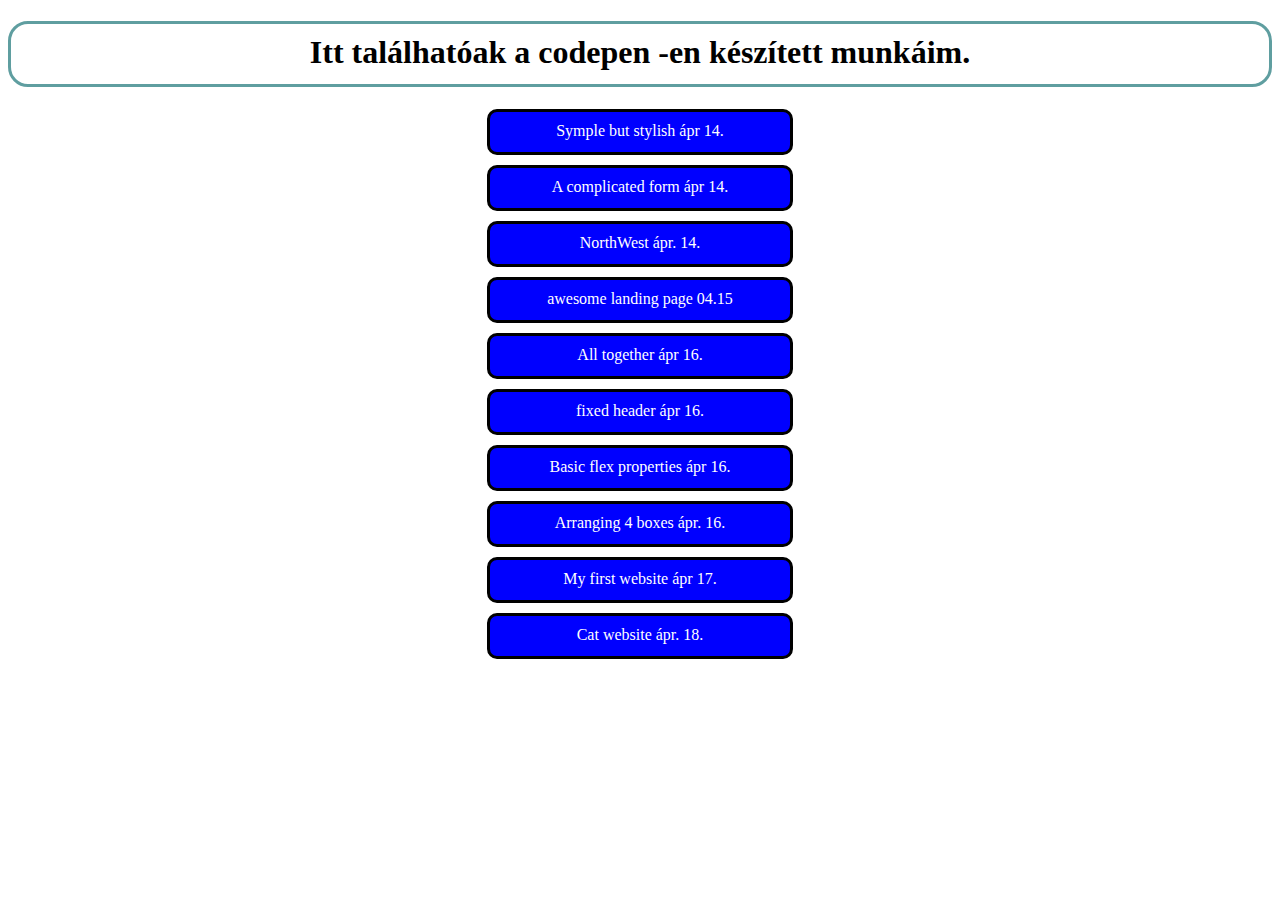
<file: index.html>
<!DOCTYPE html>
<html lang="en">
<head>
    <meta charset="UTF-8">
    <meta name="viewport" content="width=device-width, initial-scale=1.0">
    <title>Codepen munkáim</title>
    <link rel="stylesheet" href="./style.css">
</head>
<body>
    <h1>Itt találhatóak a codepen -en készített munkáim.</h1>
    <a href="codepen/8.html" target="blank">Symple but stylish ápr 14.</a>
    <a href="codepen/3.html" target="blank">A complicated form ápr 14.</a>
    <a href="codepen/6.html" target="blank">NorthWest ápr. 14.</a>
    <a href="codepen/2.html" target="blank">awesome landing page 04.15</a>
    <a href="codepen/4.html" target="blank">All together ápr 16.</a>
    <a href="codepen/5.html" target="blank">fixed header ápr 16.</a>
    <a href="codepen/7.html" target="blank">Basic flex properties ápr 16.</a>
    <a href="codepen/9.html" target="blank">Arranging 4 boxes ápr. 16.</a>
    <a href="codepen/1.html" target="blank">My first website ápr 17.</a>
    <a href="codepen/cat.html" target="blank">Cat website ápr. 18.</a>
</body>
</html>
</file>
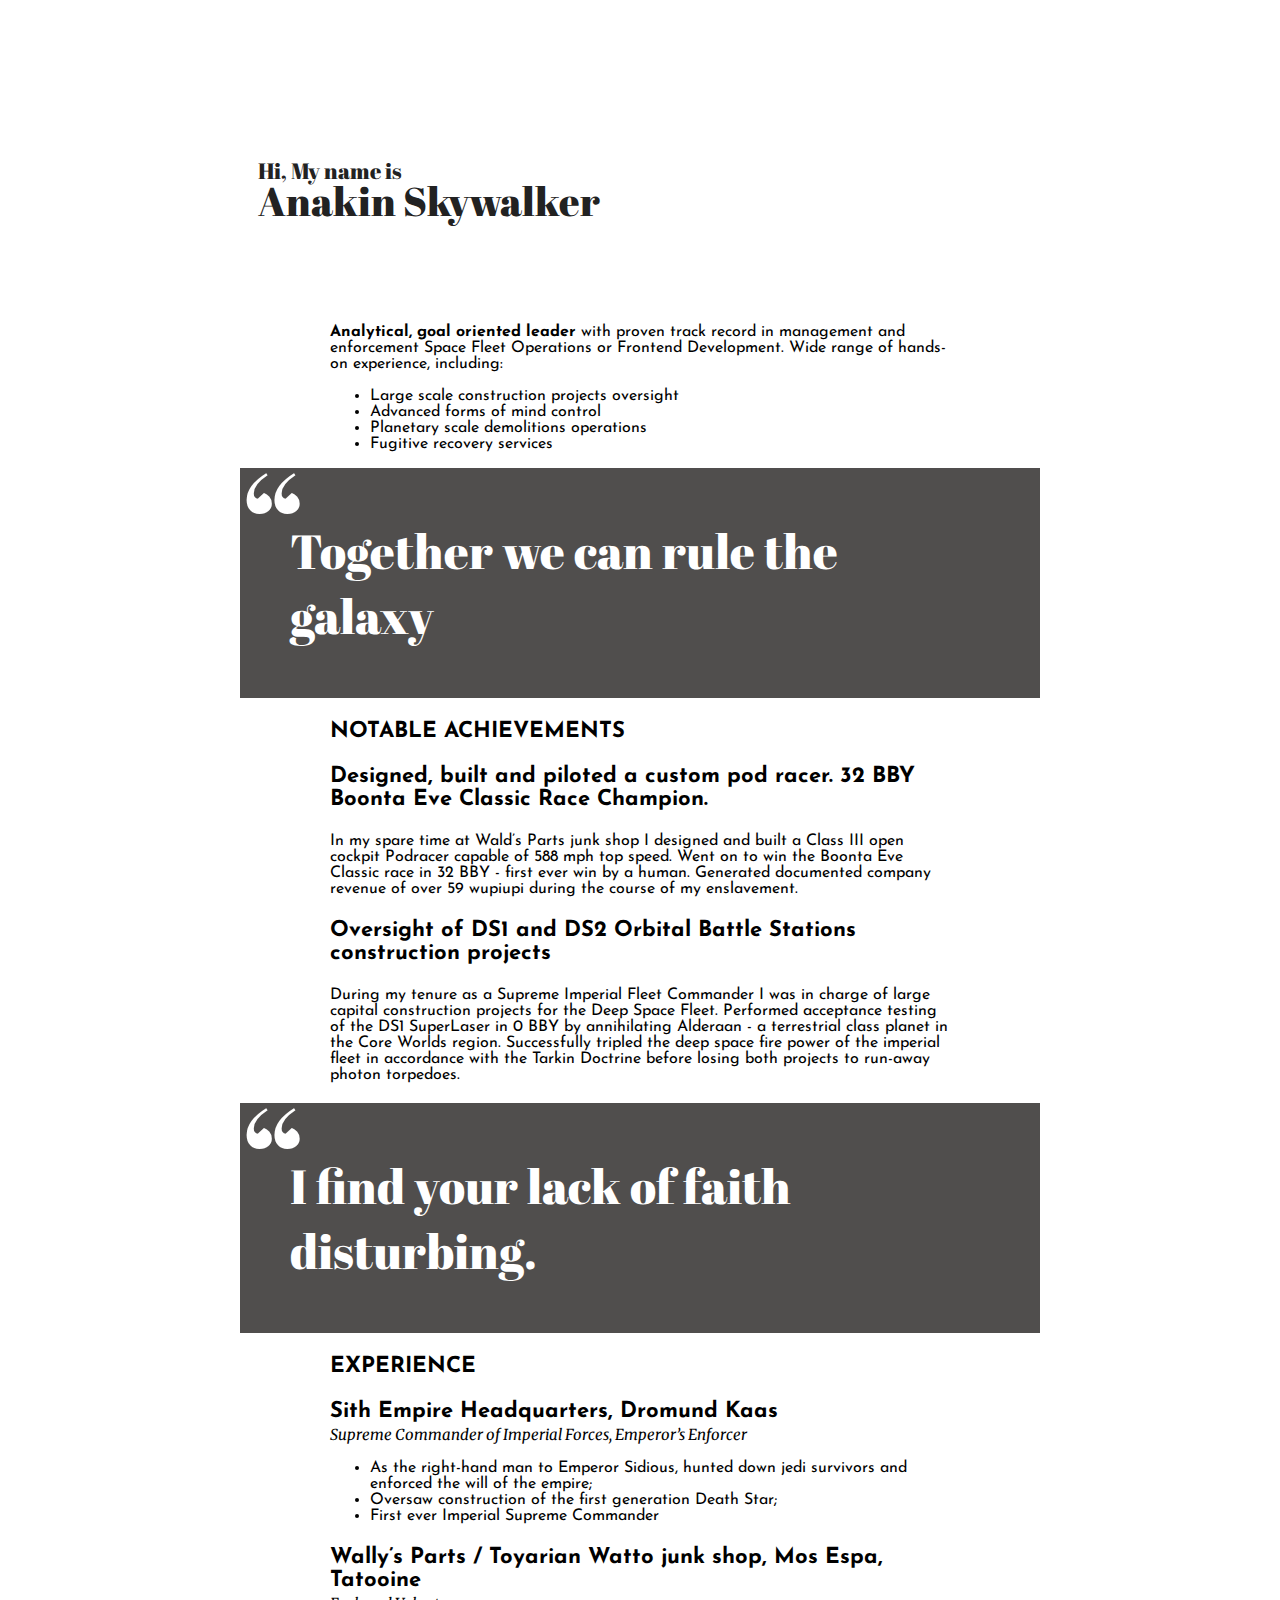
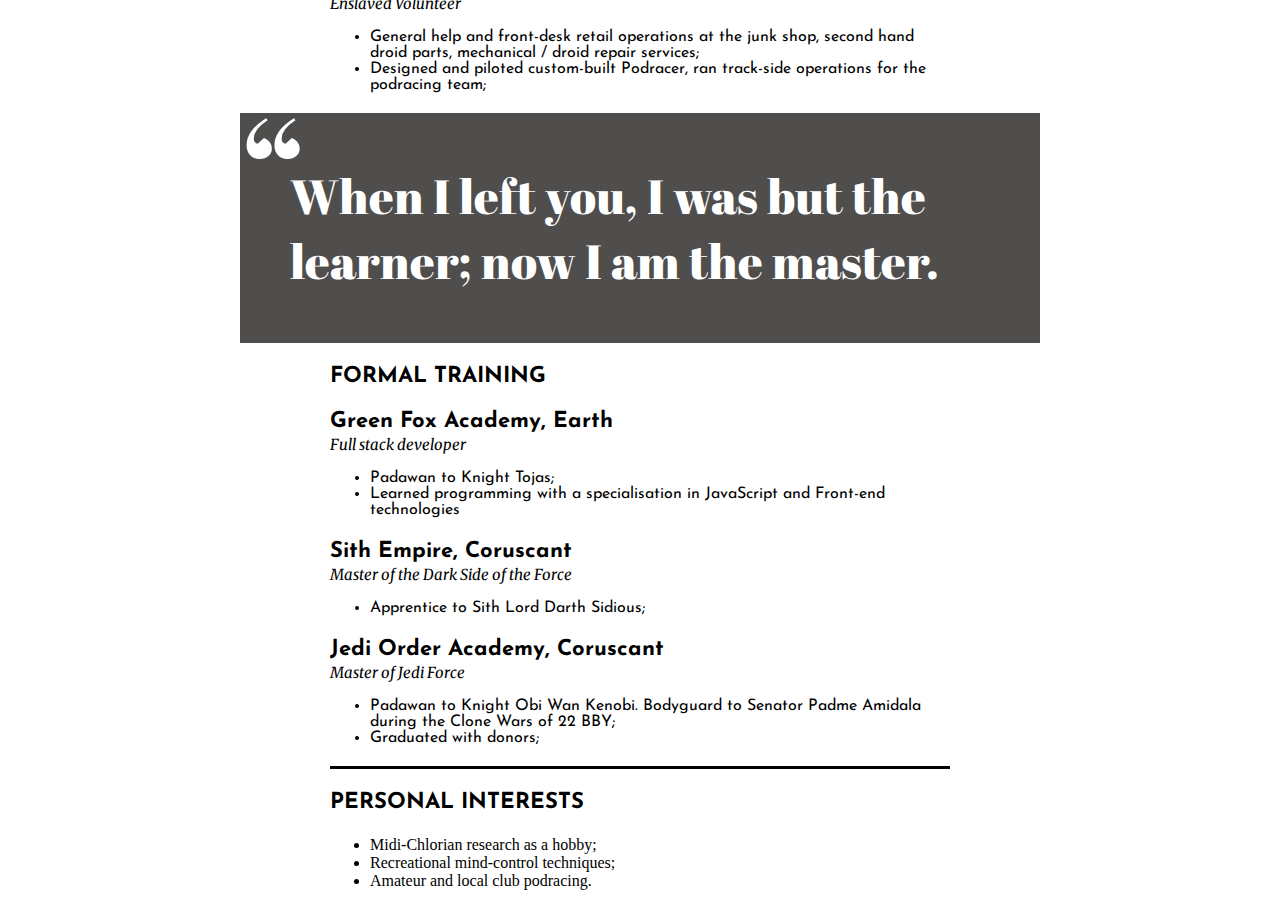
<file: codepen/1.html>
<!DOCTYPE html>
<html lang="en" >
<head>
  <meta charset="UTF-8">
  <title>CodePen - My first website ápr 17.</title>
  <link href="https://fonts.googleapis.com/css2?family=Abril+Fatface&family=Josefin+Sans&family=Merriweather&display=swap" rel="stylesheet">
<link rel="stylesheet" href="./1.css">

</head>
<body>
<!-- partial:index.partial.html -->
<div class="container">

<header class="fejlec">
  <div class="anakin">
  <p id="name">Hi, My name is</p> 
  <p id="anakin">Anakin Skywalker</p>
  </div>
</header>

<div class="welcome">
<p><strong>Analytical, goal oriented leader</strong> with proven track record in management and enforcement Space Fleet Operations or Frontend Development. Wide range of hands-on experience, including:
<ul>
<li>Large scale construction projects oversight</li>
  <li>Advanced forms of mind control</li>
  <li>Planetary scale demolitions operations</li>
<li>Fugitive recovery services</li>
  </ul>
  </p>
  </div>
  
<blockquote class="blockquote">Together we can rule the galaxy
</blockquote>
    <div class="text">
<p class="theme">NOTABLE ACHIEVEMENTS</p>
<p class="theme">Designed, built and piloted a custom pod racer. 32 BBY Boonta Eve Classic Race Champion.</p>
In my spare time at Wald’s Parts junk shop I designed and built a Class III open cockpit Podracer capable of 588 mph top speed. Went on to win the Boonta Eve Classic race in 32 BBY - first ever win by a human. Generated documented company revenue of over 59 wupiupi during the course of my enslavement.

      <p class="theme">Oversight of DS1 and DS2 Orbital Battle Stations construction projects</p>
During my tenure as a Supreme Imperial Fleet Commander I was in charge of large capital construction projects for the Deep Space Fleet. Performed acceptance testing of the DS1 SuperLaser in 0 BBY by annihilating Alderaan - a terrestrial class planet in the Core Worlds region. Successfully tripled the deep space fire power of the imperial fleet in accordance with the Tarkin Doctrine before losing both projects to run-away photon torpedoes.</p>
  </div>
  <blockquote class="blockquote">I find your lack of faith disturbing.
  </blockquote>
 
  <div class="text">
    <p class="theme">EXPERIENCE</p>
<p class="theme">Sith Empire Headquarters, Dromund Kaas</p>
<p class="italic">Supreme Commander of Imperial Forces, Emperor’s Enforcer</p>

    <ul>
<li>As the right-hand man to Emperor Sidious, hunted down jedi survivors and enforced the will of the empire;</li>
 
<li>Oversaw construction of the first generation Death Star;</li>
<li>First ever Imperial Supreme Commander</li>
      </ul>
<p class="theme">Wally’s Parts / Toyarian Watto junk shop, Mos Espa, Tatooine</p>
<p class="italic">Enslaved Volunteer</p>

    <ul>
<li>General help and front-desk retail operations at the junk shop, second hand droid parts, mechanical / droid repair services;</li>
<li>Designed and piloted custom-built Podracer, ran track-side operations for the podracing team;</li>
      </ul>
  </div>
  
  <blockquote class="blockquote">When I left you, I was but the learner; now I am the master.
  
</blockquote>

<div class="text">
<p class="theme">FORMAL TRAINING</p>
<p class="theme">Green Fox Academy, Earth</p>
<p class="italic">Full stack developer</p>

  <ul>
<li>Padawan to Knight Tojas;</li>
<li>Learned programming with a specialisation in JavaScript and Front-end technologies</li>
    </ul>
<p class="theme">Sith Empire, Coruscant</p>
<p class="italic">Master of the Dark Side of the Force</p>
<ul>
  <li>Apprentice to Sith Lord Darth Sidious;</li>
  </ul>
<p class="theme">Jedi Order Academy, Coruscant</p>
<p class="italic">Master of Jedi Force</p>

  <ul>
<li>Padawan to Knight Obi Wan Kenobi. Bodyguard to Senator Padme Amidala during the Clone Wars of 22 BBY;</li>
    <li>Graduated with donors;</li>
  </ul>
</div>
 

  
<footer>
<p class="theme">PERSONAL INTERESTS</p>
  <ul>
<li>Midi-Chlorian research as a hobby;</li>
<li>Recreational mind-control techniques;</li>
 <li> Amateur and local club podracing.</li>
    </ul>
  </footer>
</div>
</div>
<!-- partial -->
  
</body>
</html>
</file>
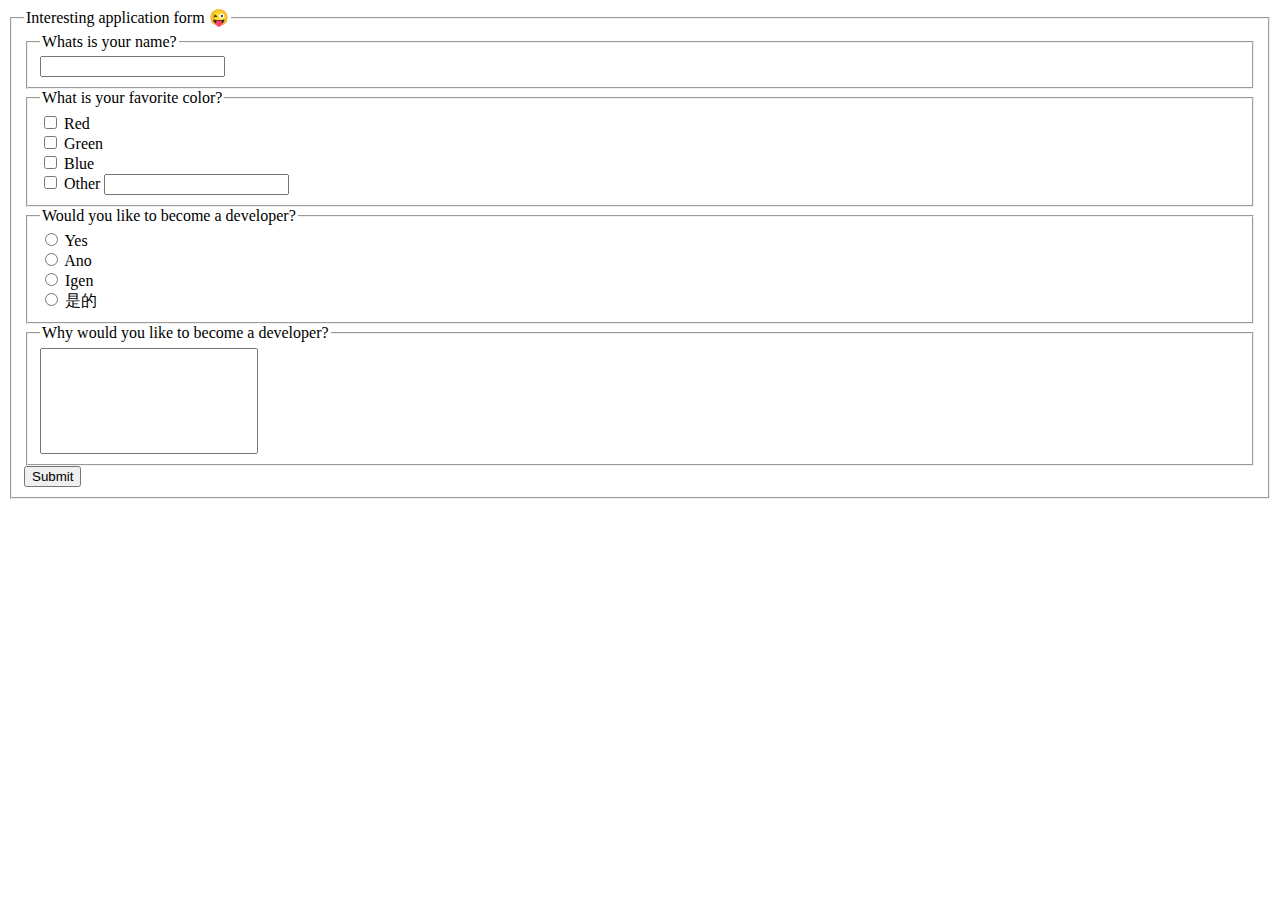
<file: codepen/3.html>
<!DOCTYPE html>
<html lang="en" >
<head>
  <meta charset="UTF-8">
  <title>CodePen - A complicated form ápr 14.</title>
  <link rel="stylesheet" href="./3.css">

</head>
<body>
<!-- partial:index.partial.html -->
<!-- Fő keret -->
<fieldset>
  <legend>Interesting application form &#128540; 
  </legend>
<!--  a legend parancs a kereten lévő szöveg stílus. &#128540;< az emoji https://www.w3schools.com/charsets/ref_emoji_smileys.asp  -->
  
<!-- What is your name -->
   <fieldset>
    <legend>Whats is your name?</legend>
    <form>
      <input type="text" id="nameInputField">
    </form>
  </fieldset>
  
<!--  What is your favorite color  -->
  <fieldset>
    <legend>What is your favorite color?</legend>
        <input type="checkbox">
    <label>Red</label><br/>
            <input type="checkbox">
    <label>Green</label><br/>
            <input type="checkbox">
    <label>Blue</label><br/>
            <input type="checkbox">
    <label>Other</label>
    <input type="text" id="colorInputField">
  </fieldset>
  
<!--  Would you like to become a developer  -->
  <fieldset>
    <legend>Would you like to become a developer?</legend>
            <input type="radio">
    <label>Yes</label><br/>
                <input type="radio">
    <label>Ano</label><br/>
                <input type="radio">
    <label>Igen</label><br/>
                <input type="radio">
    <label>是的</label><br/>
  </fieldset>
  
<!--  Why would you like to become a developer  -->
    <fieldset>
    <legend>Why would you like to become a developer?</legend>
    <form>
      <input type="text" id="whyInputField"  class="developer">
    </form>
  </fieldset>
  
<!-- Submit gomb  -->
  <button>Submit</button>
</fieldset>
<!-- partial -->
  
</body>
</html>
</file>
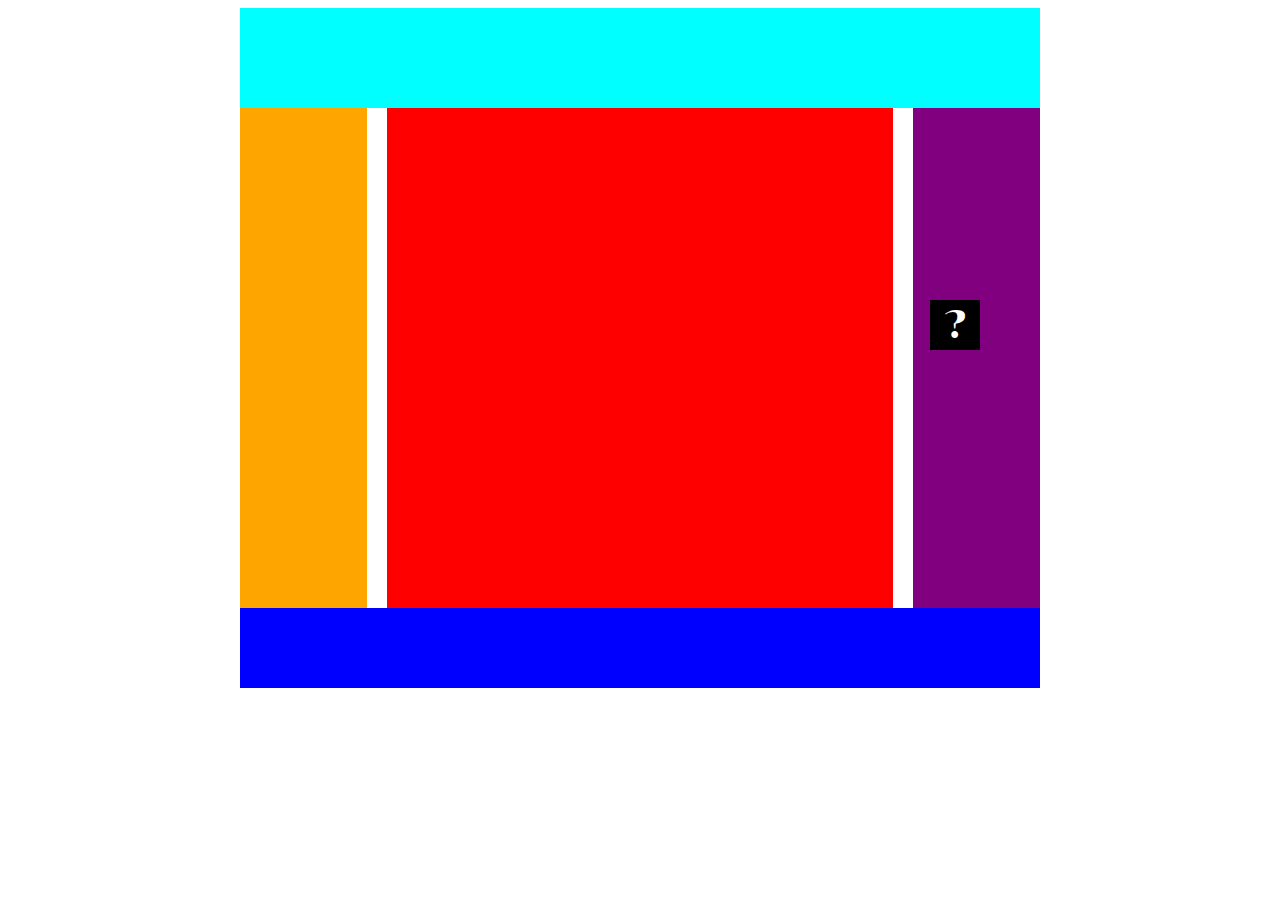
<file: codepen/4.html>
<!DOCTYPE html>
<html lang="en" >
<head>
  <meta charset="UTF-8">
  <title>CodePen - All together ápr 16.</title>
  <link href="https://fonts.googleapis.com/css2?family=Chonburi&display=swap" rel="stylesheet"><link rel="stylesheet" href="./4.css">

</head>
<body>
<!-- partial:index.partial.html -->
<div class="container">
<header>

</header>

<div class="center">
  <aside class="left"></aside>
  
  <main>
    <div class="question">
      ?
    </div>
  </main>
  
<aside class="right"></aside>

</div>

<footer></footer>
 </div>
</div>
<!-- partial -->
  
</body>
</html>
</file>
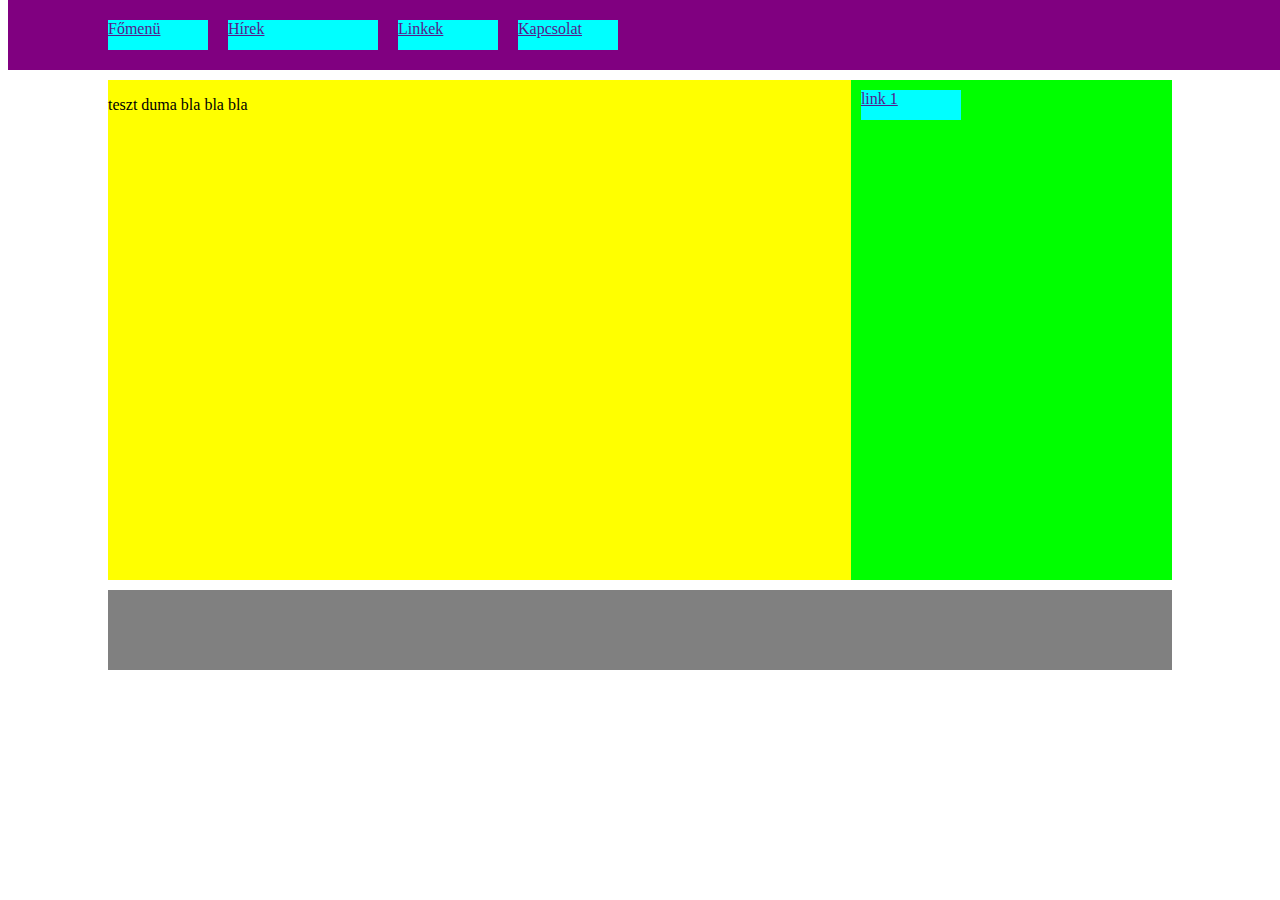
<file: codepen/5.html>
<!DOCTYPE html>
<html lang="en" >
<head>
  <meta charset="UTF-8">
  <title>CodePen - fixed header ápr 16.</title>
  <link rel="stylesheet" href="./5.css">

</head>
<body>
<!-- partial:index.partial.html -->
<header>
  <a href="">Főmenü</a>
  <a href="" class="bigger">Hírek</a>
  <a href="">Linkek</a>
  <a href="">Kapcsolat</a>
</header>
<div>
  <aside><p>teszt duma bla bla bla</p></aside>
  <main><a href="">link 1</a></main>

</div>
<footer></footer>
<!-- partial -->
  
</body>
</html>
</file>
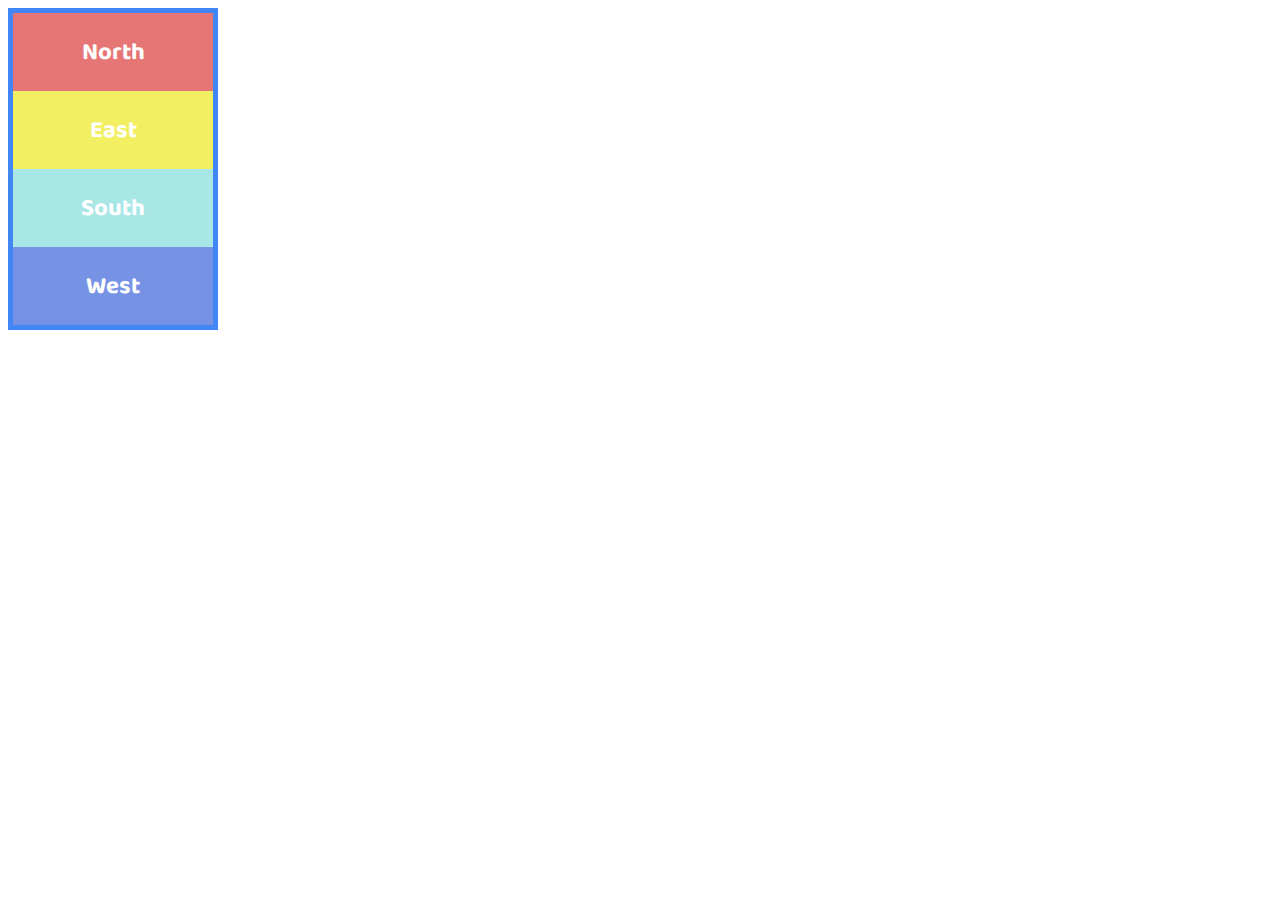
<file: codepen/6.html>
<!DOCTYPE html>
<html lang="en" >
<head>
  <meta charset="UTF-8">
  <title>CodePen - NorthWest ápr. 14.</title>
  <link href="https://fonts.googleapis.com/css2?family=Baloo+Thambi+2:wght@700&display=swap" rel="stylesheet"><link rel="stylesheet" href="./6.css">

</head>
<body>
<!-- partial:index.partial.html -->
<main>
  <p class="north">North</p>
  <p class="east">East</p>
  <p class="south">South</p>
  <p class="west">West</p>
</main>
<!-- partial -->
  
</body>
</html>
</file>
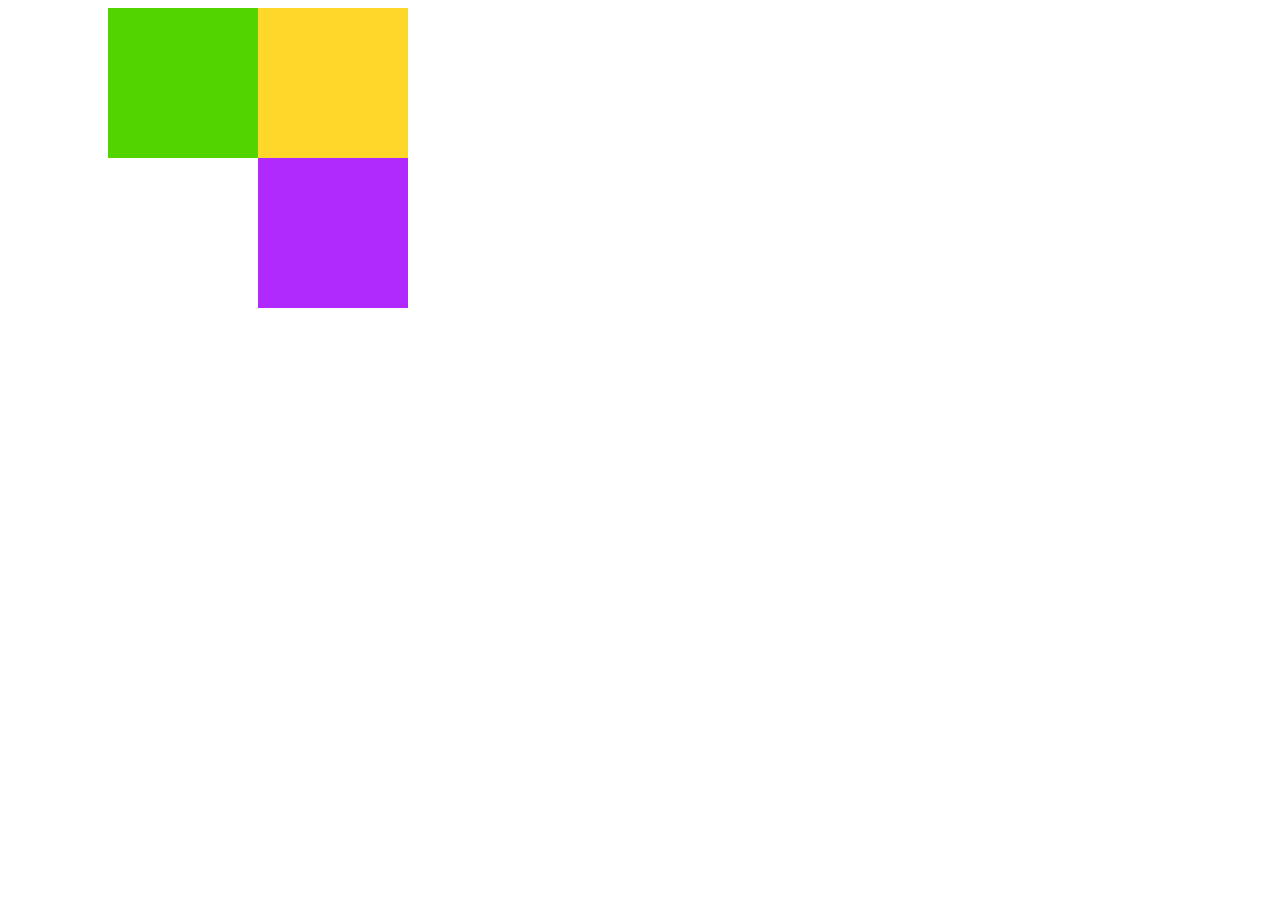
<file: codepen/7.html>
<!DOCTYPE html>
<html lang="en" >
<head>
  <meta charset="UTF-8">
  <title>CodePen - Basic flex properties ápr 16.</title>
  <link rel="stylesheet" href="./7.css">

</head>
<body>
<!-- partial:index.partial.html -->
<div class="container">
  <div class="itemgreen"></div>
  <div class="itemyellow"></div>
  <div class="itempurple"></div>
</div>
<!-- partial -->
  
</body>
</html>
</file>
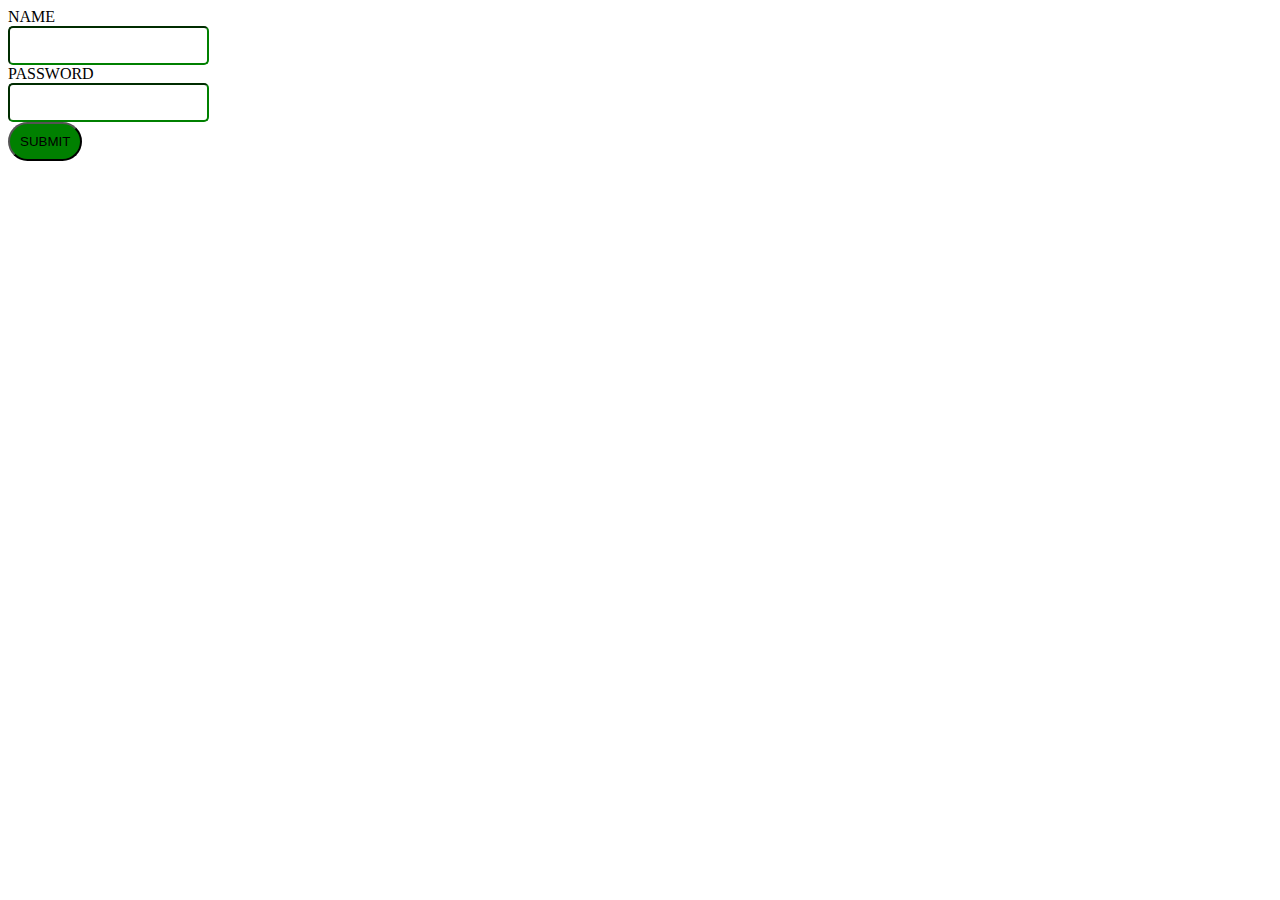
<file: codepen/8.html>
<!DOCTYPE html>
<html lang="en" >
<head>
  <meta charset="UTF-8">
  <title>CodePen - Symple but stylish ápr 14.</title>
  <link rel="stylesheet" href="./8.css">

</head>
<body>
<!-- partial:index.partial.html -->
<form>
  <label for="nameInputField">Name</label>
  <input type="text" id="nameInputField">
  
  <label for="passwordInputField">Password</label>
  <input type="password" id="passwordInputField">
  <button>Submit</button>

</form>
<!-- partial -->
  
</body>
</html>
</file>
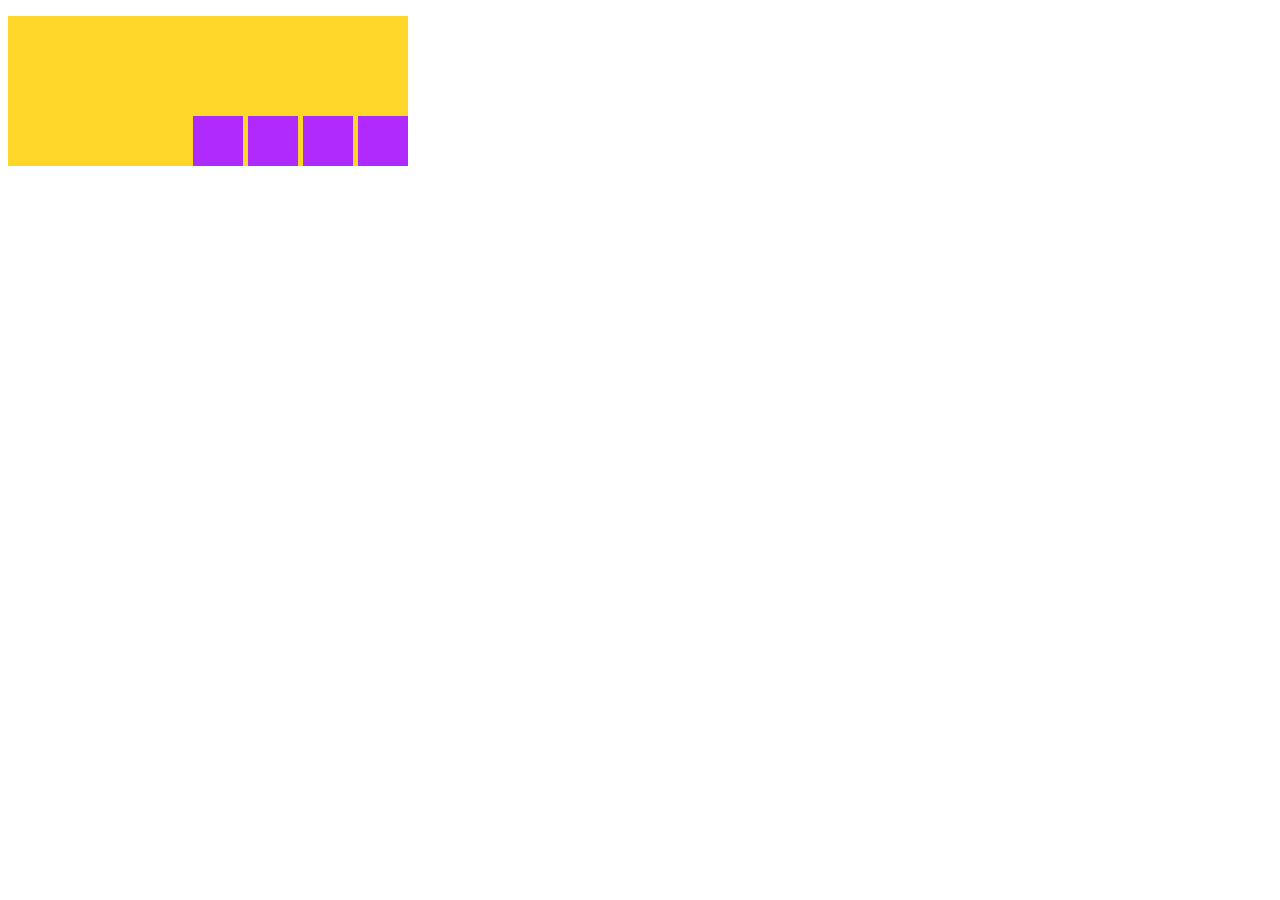
<file: codepen/9.html>
<!DOCTYPE html>
<html lang="en" >
<head>
  <meta charset="UTF-8">
  <title>CodePen - Arranging 4 boxes ápr. 16.</title>
  <link rel="stylesheet" href="./9.css">

</head>
<body>
<!-- partial:index.partial.html -->
<ul class="container">
  <li class="item"></li>
  <li class="item"></li>
  <li class="item"></li>
  <li class="item"></li>
</ul>
<!-- partial -->
  
</body>
</html>
</file>
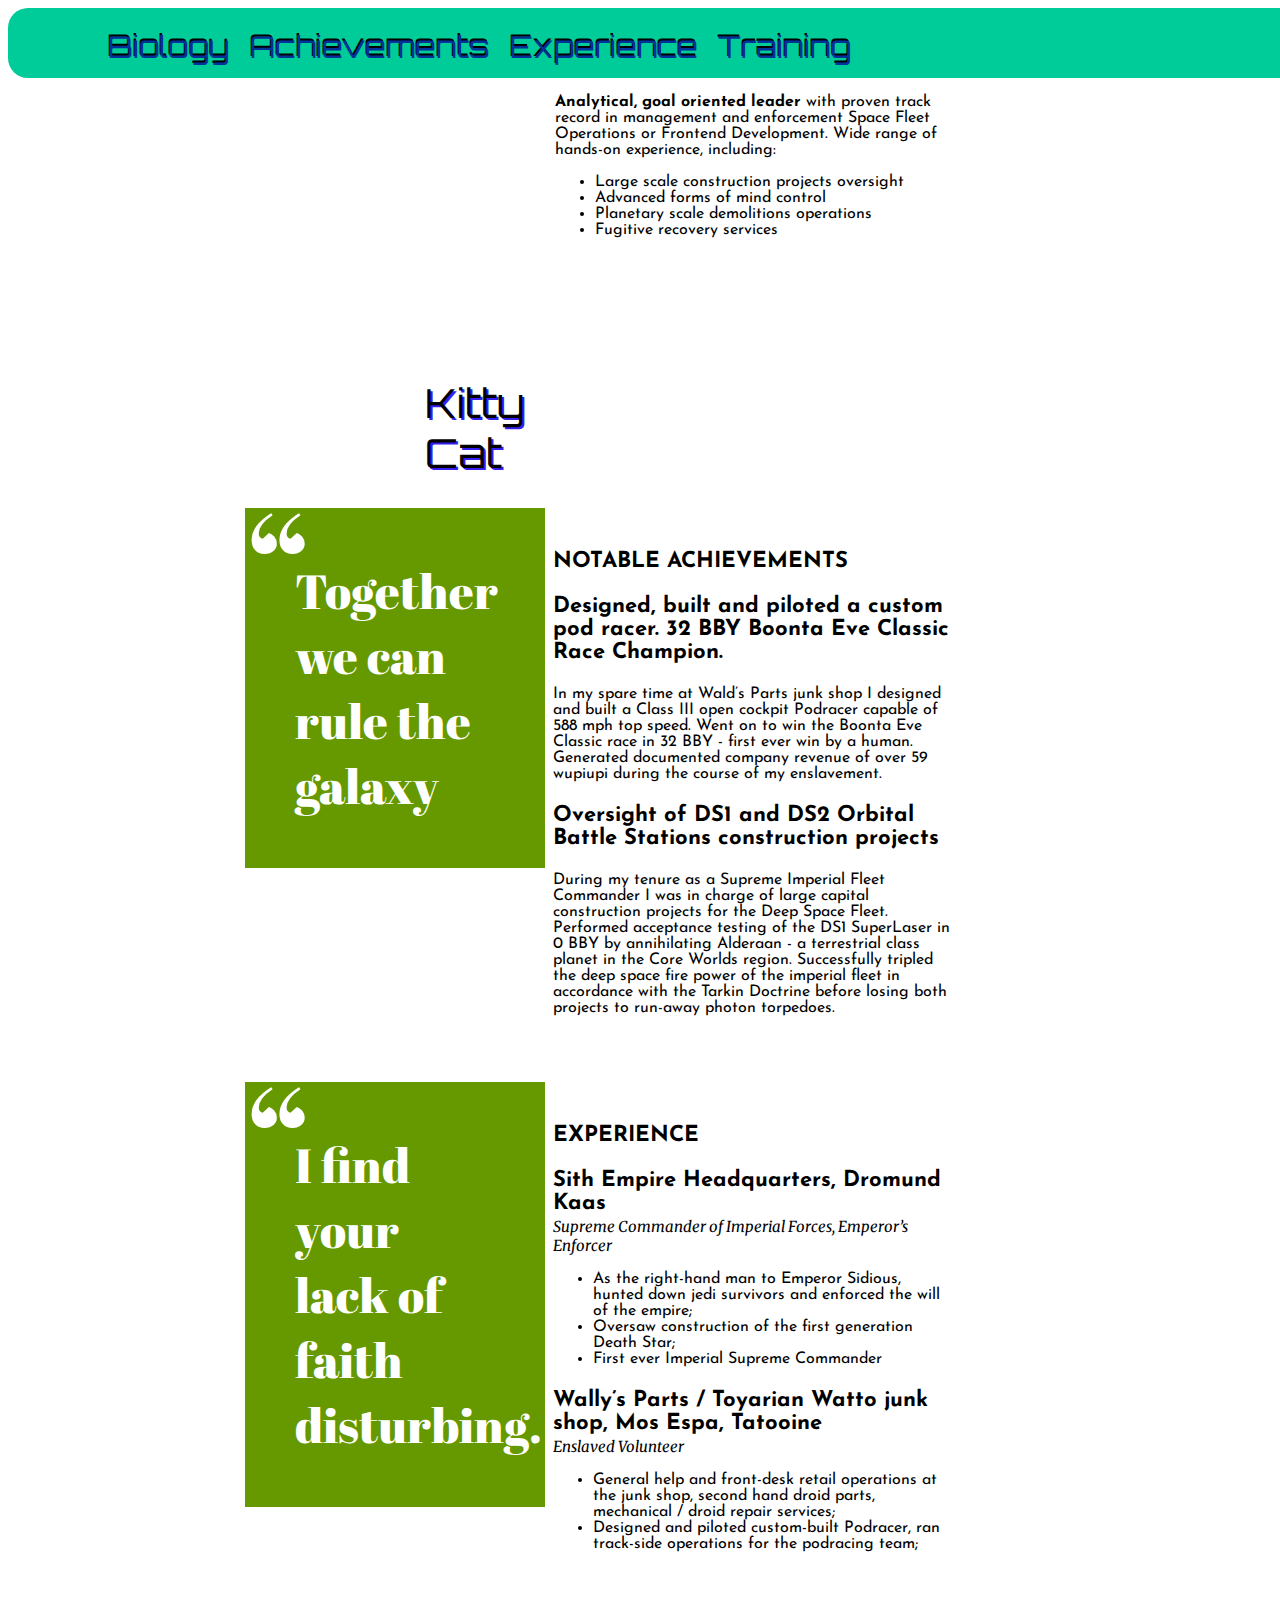
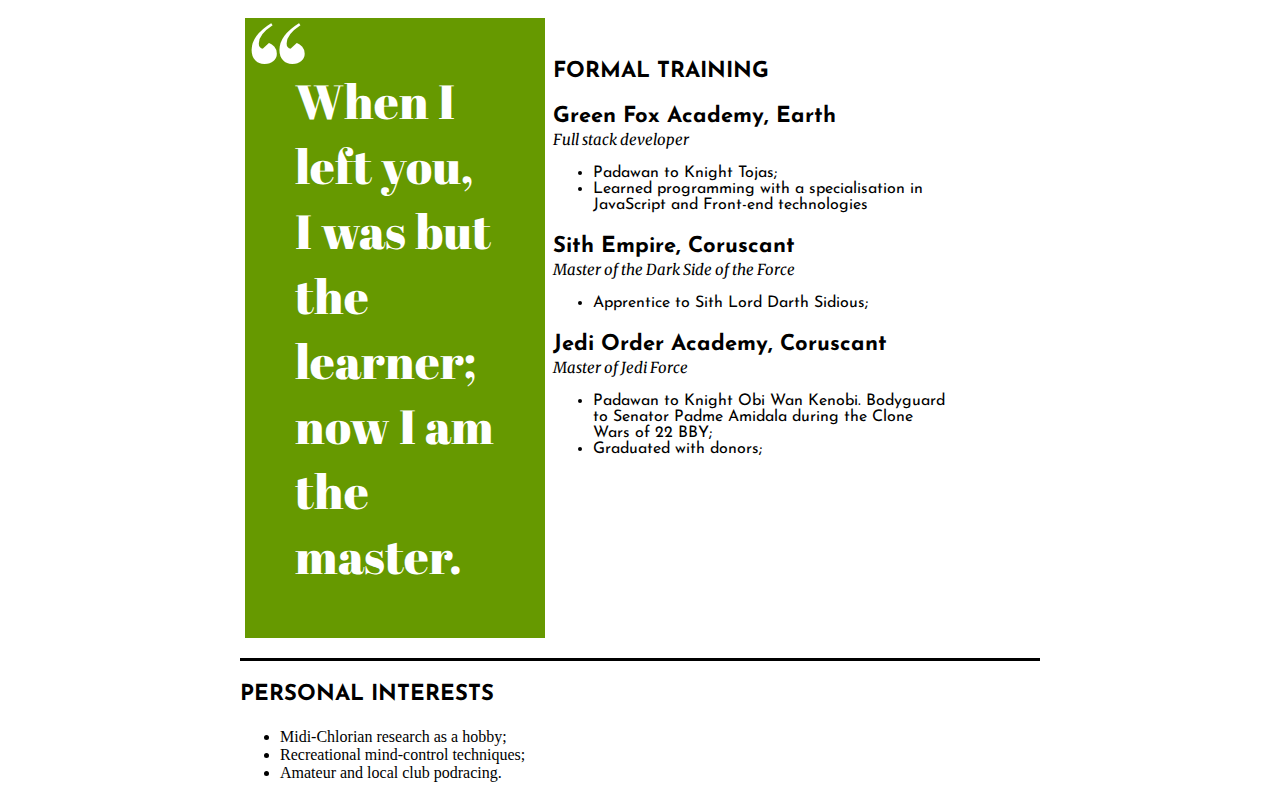
<file: codepen/cat.html>
<!DOCTYPE html>
<html lang="en" >
<head>
  <meta charset="UTF-8">
  <title>CodePen - My first website 2.0 ápr 17.</title>
  <link href="https://fonts.googleapis.com/css2?family=Abril+Fatface&family=Josefin+Sans&family=Merriweather&display=swap" rel="stylesheet">
<link href="https://fonts.googleapis.com/css2?family=Orbitron&display=swap" rel="stylesheet"><link rel="stylesheet" href="./cat.css">

</head>
<body>
<!-- partial:index.partial.html -->
<!-- menüsor kezdete -->
<div class="header">
  <a href="#biology">Biology</a>
  <a href="#achievements">Achievements</a>
  <a href="#experience">Experience</a>
  <a href="#training">Training</a>
</div>
<!-- menüsor vége -->

<div class="container">

<div class="fejlec">
  <div class="anakin">
  <p id="name">Kitty Cat</p> 
  </div>
</div>

<!--  kép  -->
  
<div id="biology" class="welcome">
<p><strong>Analytical, goal oriented leader</strong> with proven track record in management and enforcement Space Fleet Operations or Frontend Development. Wide range of hands-on experience, including:
<ul>
<li>Large scale construction projects oversight</li>
  <li>Advanced forms of mind control</li>
  <li>Planetary scale demolitions operations</li>
<li>Fugitive recovery services</li>
  </ul>
  </p>
  </div>

<!-- biology -->

<blockquote class="blockquote">Together we can rule the galaxy
</blockquote>

<!-- blockquote -->

  <p id="achievements"></p>
<!-- ide ugrik a biology menü  -->

    <div class="text">
<p class="theme">NOTABLE ACHIEVEMENTS</p>
<p class="theme">Designed, built and piloted a custom pod racer. 32 BBY Boonta Eve Classic Race Champion.</p>
In my spare time at Wald’s Parts junk shop I designed and built a Class III open cockpit Podracer capable of 588 mph top speed. Went on to win the Boonta Eve Classic race in 32 BBY - first ever win by a human. Generated documented company revenue of over 59 wupiupi during the course of my enslavement.

      <p class="theme">Oversight of DS1 and DS2 Orbital Battle Stations construction projects</p>
During my tenure as a Supreme Imperial Fleet Commander I was in charge of large capital construction projects for the Deep Space Fleet. Performed acceptance testing of the DS1 SuperLaser in 0 BBY by annihilating Alderaan - a terrestrial class planet in the Core Worlds region. Successfully tripled the deep space fire power of the imperial fleet in accordance with the Tarkin Doctrine before losing both projects to run-away photon torpedoes.</p>
  </div>
<!-- Achievements -->

  <blockquote class="blockquote">I find your lack of faith disturbing.
  </blockquote>
<!-- blockquote -->


   <p id="experience"></p>
<!-- ide ugrik az expreience menü -->


  <div class="text">
    <p class="theme">EXPERIENCE</p>
<p class="theme">Sith Empire Headquarters, Dromund Kaas</p>
<p class="italic">Supreme Commander of Imperial Forces, Emperor’s Enforcer</p>

    <ul>
<li>As the right-hand man to Emperor Sidious, hunted down jedi survivors and enforced the will of the empire;</li>
 
<li>Oversaw construction of the first generation Death Star;</li>
<li>First ever Imperial Supreme Commander</li>
      </ul>
<p class="theme">Wally’s Parts / Toyarian Watto junk shop, Mos Espa, Tatooine</p>
<p class="italic">Enslaved Volunteer</p>

    <ul>
<li>General help and front-desk retail operations at the junk shop, second hand droid parts, mechanical / droid repair services;</li>
<li>Designed and piloted custom-built Podracer, ran track-side operations for the podracing team;</li>
      </ul>
  </div>
<!--  Expreience  -->


  <blockquote class="blockquote">When I left you, I was but the learner; now I am the master.
  
</blockquote>
<!-- blockquote -->


  <p id="training"></p>
<!-- ide ugrik a training menü -->


<div class="text">
<p class="theme">FORMAL TRAINING</p>
<p class="theme">Green Fox Academy, Earth</p>
<p class="italic">Full stack developer</p>

  <ul>
<li>Padawan to Knight Tojas;</li>
<li>Learned programming with a specialisation in JavaScript and Front-end technologies</li>
    </ul>
<p class="theme">Sith Empire, Coruscant</p>
<p class="italic">Master of the Dark Side of the Force</p>
<ul>
  <li>Apprentice to Sith Lord Darth Sidious;</li>
  </ul>
<p class="theme">Jedi Order Academy, Coruscant</p>
<p class="italic">Master of Jedi Force</p>

  <ul>
<li>Padawan to Knight Obi Wan Kenobi. Bodyguard to Senator Padme Amidala during the Clone Wars of 22 BBY;</li>
    <li>Graduated with donors;</li>
  </ul>
</div>
<!-- experience  -->

<!--  lábléc  -->
<footer>
<p class="theme">PERSONAL INTERESTS</p>
  <ul>
<li>Midi-Chlorian research as a hobby;</li>
<li>Recreational mind-control techniques;</li>
 <li> Amateur and local club podracing.</li>
    </ul>
  </footer>
</div>
</div>
<!-- partial -->
  
</body>
</html>
</file>
<file: style.css>
h1 {
    border: solid cadetblue;
    border-radius: 20px;
    width: auto;
    height: 50px;
    text-align: center;
    padding-top: 10px;
}

a {
    display: block;
    background-color: blue;
    color: white;
    border: solid black;
    width: 300px;
    height: 30px;
    margin-left: auto;
    margin-right: auto;
    margin-bottom: 10px;
    text-align: center;
    padding-top: 10px;
    border-radius: 10px;

}

a:hover {
    color: tomato;
}

a:link {
    text-decoration: none;
  }
  
  a:visited {
    text-decoration: none;
  }
</file>
<file: codepen/1.css>
div {
  display: block;
}

.anakin {
  position: absolute;
  bottom: 40px;
  left: 250px;
}

#name {
  position: absolute;
  font-size: 22px;
  top: 0px;
 
}

#anakin {
  font-size: 40px;
}

.container {
  width: auto;
  margin-left: 0;
  margin-right: 0;
}

/* h1 {
  position: absolute;
  bottom: 0px;
  left: 130px;
} */

/* h2 {
  position: absolute;
  bottom: 50px;
  left: 130px;
} */

.fejlec {
  font-family: 'Abril Fatface', cursive;
  color: #222;
}

header {
  width: 100%;
  height: 300px;
  margin: 0 auto;
  background-image: url("http://stayathome-syllabus.greenfox.academy/week01/assets/first-website-header.png");
/*   background-position: center; */
  background-size: cover;
  background-repeat: no-repeat;
  position: relative;
}

.main {
  width: 700px;
  margin-left: auto;
  margin-right: auto;
}

.welcome {
  font-family: 'Josefin Sans', sans-serif;
  width: 620px;
  margin-left: auto;
  margin-right: auto;
  
}

.mark {
  position: absolute;
}

/* .quote::before {
  position: absolute;
  bottom: 50px;
  left: 0px;
  font-size: 70px;
  content: ',,'
} */

.vesszo {
  display: flex;
  width: 50px;
  height: 50px;
  font-size: 100px;
  position: relative;
  bottom: 40px;
}

blockquote {
  font-family: 'Abril Fatface', cursive;
  width: 700px;
  color: white;
  background: #504E4D;
  margin: auto;
  padding: 50px;
  font-size: 48px;
  position: relative;
}

blockquote::before {
  content: '“';
  font-size: 148px;
  position: absolute;
  top: 0;
  left: 0;
  margin-top: -40px;
}

.text {
  font-family: 'Josefin Sans', sans-serif;
  background: none;
  width: 620px;
  margin-top: 20px;
  margin-bottom: 20px;
  margin-left: auto;
  margin-right: auto;
}

footer {
  border-top: solid black;
  background: none;
  width: 620px;
  margin-top: 20px;
  margin-left: auto;
  margin-right: auto;
}

.theme {
   font-family: 'Josefin Sans', sans-serif;
   font-size: 22px;
   font-weight: bold;
}

.italic {
  font-family: 'Merriweather', sans;
  font-style: italic;
  font-size: 15px;
  margin-top: -20px;
}
</file>
<file: codepen/3.css>
main {
  border: 5px solid black;
}

.developer {
  width: 210px;
  height: 100px;
}
</file>
<file: codepen/4.css>
.center {
  display: flex;
  height: 500px;
  width: 800px;
}

.container {
  max-width: 800px;
  margin-left: auto;
  margin-right: auto;
}

header {
  background: cyan;
  width: 800px;
  height: 100px;
}

main {
  flex-grow: 4;
  background: red;
  height: 500px;
}

.question {
  cursor: pointer;
  color: white;
  font-family: 'Chonburi', cursive;
  text-align: center;
  font-size: 40px;
  position: fixed;
  top: 300px;
  right: 300px;
  background: black;
  width: 50px;
  height: 50px;
}

.left {
  flex-grow: 1;
  background: orange;
  height: 500px;
  margin-right: 20px;
}

.right {
  flex-grow: 1;
  background: purple;
  margin-left: 20px;
}

footer {
  background: blue;
  height: 80px;
  width: 800px;
}
</file>
<file: codepen/5.css>
div {
  display: flex;
  height: 500px;
  margin: 80px 100px 10px;
}

header {
  display: flex;
  position: fixed;
  align-items: center;
  padding: 10px 90px;
  top: 0;
  background: purple;
  width: 100%;
  height: 50px;
}

a {
  display: block;
  background: cyan;
  width: 100px;
  height: 30px;
  margin: 10px;
}

.bigger {
  width: 150px;
}

main {
  flex-grow: 1;
  background: lime;
  height: 500px;
}

aside {
  flex-grow: 3;
  background: yellow;
  height: 500px;
}

footer {
  background: grey;
  height: 80px;
  margin: 5px 100px 10px;
}
</file>
<file: codepen/6.css>
main {
  border: 5px solid #4285f4;
  width: 200px;
  
}
p{
  color: white;
  margin: 0px;
  padding: 20px;
  width: 160px;
  text-align: center;
  font-weight: bold;
  font-family: 'Baloo Thambi 2', cursive;
  font-size: 24px;
}
.north {
  background: #E67676;
  
}
.east {
  background: #F2F062;
  
}
.south {
  background: #A9E6E6;
  
}
.west {
  background: #7692E4;
  
}
</file>
<file: codepen/7.css>
.container {
  width: 400px;
  display: flex;
  flex-direction: row;
  flex-wrap: wrap;
  justify-content: flex-end;
}

.itemgreen {
  background: #51d400;
  width: 150px;
  height: 150px;
}

.itemyellow {
  background: #ffd62a;
  width: 150px;
  height: 150px;
}

.itempurple {
  background: #b02afe;
  width: 150px;
  height: 150px;
}
</file>
<file: codepen/8.css>
label {
  display: block;
  text-transform: uppercase;
}

input {
  display: block;
  border-radius: 5px;
  border-color: green;
  padding: 10px;
}
button {
  display: block;
  text-transform: uppercase;
  border-radius: 20px;
  background: green;
  padding: 10px;
}
</file>
<file: codepen/9.css>
ul {
  display: flex;
  list-style-type: none;
  background: #ffd62a;
  align-items: flex-end;
  justify-content: flex-end;
  width: 400px;
  height: 150px;
  padding: 0px;
}

li {
  background: #b02afe;
  width: 50px;
  height: 50px;
  margin-left: 5px;
}

.container {
  align-items: flex-end;
}
</file>
<file: codepen/cat.css>
.header {
  display: flex;
  position: above;
  border-radius: 20px;
  text-align: center;
  padding: 10px 90px;
  top: 0px;
  background: #00cc99;
  width: 100%;
  height: 50px;
}

a {
  font-family: 'Orbitron', sans-serif;
  font-size: 30px;
  text-shadow: -1px -2px black;
  color: #003399;
  display: block;
  padding: 10px;
}

a:link {
  text-decoration: none;
}

a:visited {
  text-decoration: none;
}

a:hover {
  color: #cc3300;
}


.container {
  margin-top: auto;
  margin-left: auto;
  margin-right: auto;
  width: 800px;
  display: flex;
  flex-direction: row;
  flex-wrap: wrap;
}

.anakin {
  font-family: 'Orbitron', sans-serif;
  text-shadow: 2px 2px #371EF1;
  position: absolute;
  bottom: 100px;
  left: 180px;
  font-size: 40px;

}

#name {
  position: absolute;
  font-size: 40px;
  top: -40px;
 
}

.fejlec {
  font-family: 'Abril Fatface', cursive;
  color: #000000;
}

.fejlec {
  width: 300px;
  height: 400px;
  margin-bottom: 30px;
  margin-left: 5px;
/*   background-image: url("http://stayathome-syllabus.greenfox.academy/week01/assets/first-website-header.png"); */
  background-image: url("https://embroidnew.com/pub/media/catalog/product/h/o/home_cat_sketch_machine_embroidery_design.jpg");
  background-position: center;
  background-size: cover;
  background-repeat: no-repeat;
  position: relative;
  z-index: -3;
}

.main {
  width: 500px;
  margin-left: auto;
  margin-right: auto;
}

.welcome {
  font-family: 'Josefin Sans', sans-serif;
  width: 400px;
  margin-left: 10px;;
  margin-right: auto;
  
}

blockquote {
  font-family: 'Abril Fatface', cursive;
  width: 200px;
  color: white;
  background: #669900;
  margin: auto;
  margin-left: 5px;
  padding: 50px;
  font-size: 48px;
  position: relative;
  margin-top: 0px;
  z-index: -3;
}

blockquote::before {
  content: '“';
  font-size: 148px;
  position: absolute;
  top: 0;
  left: 0;
  margin-top: -40px;
}

.text {
  font-family: 'Josefin Sans', sans-serif;
  background: none;
  width: 400px;
  margin-top: 20px;
  margin-bottom: 50px;
  margin-left: -80px;
  margin-right: auto;
}

footer {
  border-top: solid black;
  background: none;
  width: 800px;
  margin-top: 20px;
  margin-left: auto;
  margin-right: auto;
}

.theme {
   font-family: 'Josefin Sans', sans-serif;
   font-size: 22px;
   font-weight: bold;
}

.italic {
  font-family: 'Merriweather', sans;
  font-style: italic;
  font-size: 15px;
  margin-top: -20px;
}
</file>
